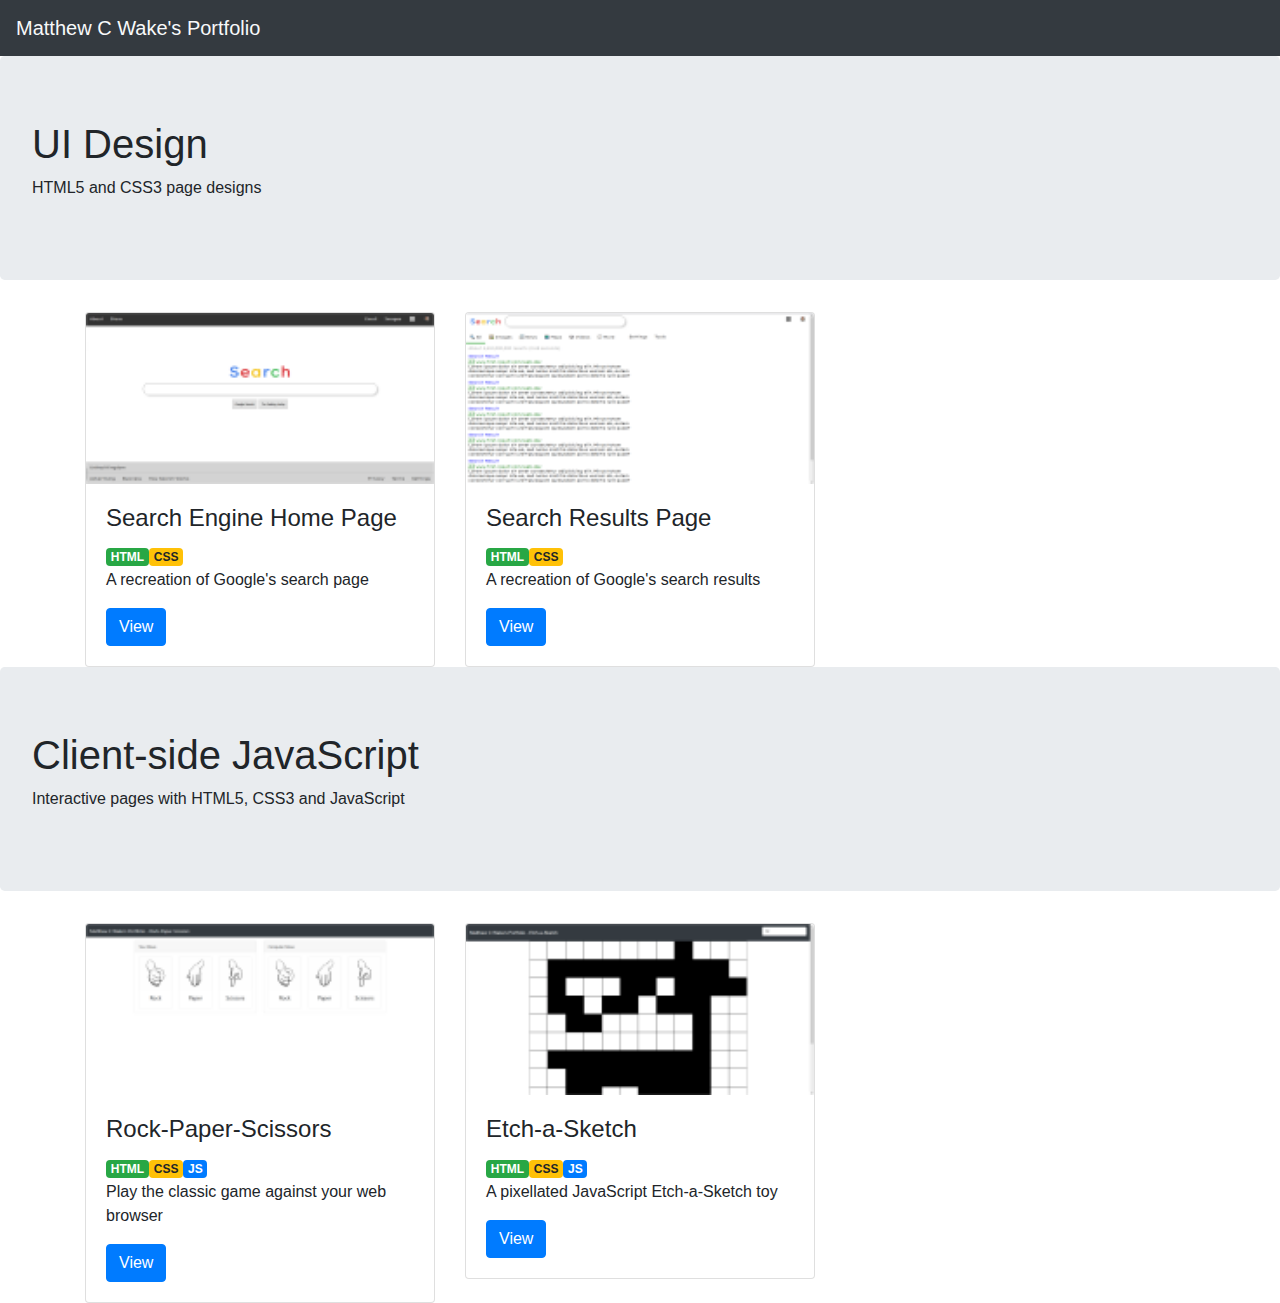
<file: index.html>
<!DOCTYPE html>
<html>

<head>
    <meta charset="UTF-8">
    <meta name="viewport" content="width=device-width, initial-scale=1.0">
    <meta http-equiv="X-UA-Compatible" content="ie=edge">
    <title>Matthew C Wake&apos;s Portfolio</title>
    <link href="https://stackpath.bootstrapcdn.com/bootstrap/4.3.1/css/bootstrap.min.css" rel="stylesheet"
        integrity="sha384-ggOyR0iXCbMQv3Xipma34MD+dH/1fQ784/j6cY/iJTQUOhcWr7x9JvoRxT2MZw1T" crossorigin="anonymous">
</head>

<body>
    <nav class="navbar navbar-expand-sm bg-dark text-light">
        <a class="navbar-brand">
            Matthew C Wake&apos;s Portfolio
        </a>
    </nav>
    <div class="jumbotron">
        <h1>
            UI Design
        </h1>
        <p>HTML5 and CSS3 page designs</p>
    </div>
    <div class="container">
        <div class="row">
            <div class="col-sm-4">
                <div class="card">
                    <img class="card-img-top" src="./search-engine/img/thumbnail.png" alt="Search Engine Thumbnail">
                    <div class="card-body">
                        <h4 class="card-title">Search Engine Home Page </h4>
                        <p class="card-text">
                            <span class="badge badge-success">HTML</span><span class="badge badge-warning">CSS</span>
                            <br />
                            A recreation of Google&apos;s search page
                        </p>
                        <a href="./search-engine/index.html" class="btn btn-primary">View</a>
                    </div>
                </div>
            </div>
            <div class="col-sm-4">
                <div class="card">
                    <img class="card-img-top" src="./search-results/img/thumbnail.png" alt="Search Results Thumbnail">
                    <div class="card-body">
                        <h4 class="card-title">Search Results Page </h4>
                        <p class="card-text">
                            <span class="badge badge-success">HTML</span><span class="badge badge-warning">CSS</span>
                            <br />
                            A recreation of Google&apos;s search results
                        </p>
                        <a href="./search-results/index.html" class="btn btn-primary">View</a>
                    </div>
                </div>
            </div>
        </div>
    </div>
    <div class="jumbotron">
        <h1>
            Client-side JavaScript
        </h1>
        <p>Interactive pages with HTML5, CSS3 and JavaScript</p>
    </div>
    <div class="container">
        <div class="row">
            <div class="col-sm-4">
                <div class="card">
                    <img class="card-img-top" src="./rock-paper-scissors/img/thumbnail.png" alt="Rock-Paper-Scissors Thumbnail">
                    <div class="card-body">
                        <h4 class="card-title">Rock-Paper-Scissors </h4>
                        <p class="card-text">
                            <span class="badge badge-success">HTML</span><span class="badge badge-warning">CSS</span><span class="badge badge-primary">JS</span>
                            <br />
                            Play the classic game against your web browser
                        </p>
                        <a href="./rock-paper-scissors/index.html" class="btn btn-primary">View</a>
                    </div>
                </div>
            </div>
            <div class="col-sm-4">
                <div class="card">
                    <img class="card-img-top" src="./etch-a-sketch/img/thumbnail.png" alt="Etch-a-Sketch Thumbnail">
                    <div class="card-body">
                        <h4 class="card-title">Etch-a-Sketch </h4>
                        <p class="card-text">
                            <!--<span class="badge badge-danger">WORK IN PROGRESS</span>--><span class="badge badge-success">HTML</span><span class="badge badge-warning">CSS</span><span class="badge badge-primary">JS</span>
                            <br />
                            A pixellated JavaScript Etch-a-Sketch toy
                        </p>
                        <a href="./etch-a-sketch/index.html" class="btn btn-primary">View</a>
                    </div>
                </div>
            </div>
        </div>
    </div>
    <script src="https://stackpath.bootstrapcdn.com/bootstrap/4.3.1/js/bootstrap.bundle.min.js"
        integrity="sha384-xrRywqdh3PHs8keKZN+8zzc5TX0GRTLCcmivcbNJWm2rs5C8PRhcEn3czEjhAO9o"
        crossorigin="anonymous"></script>
</body>

</html>
</file>
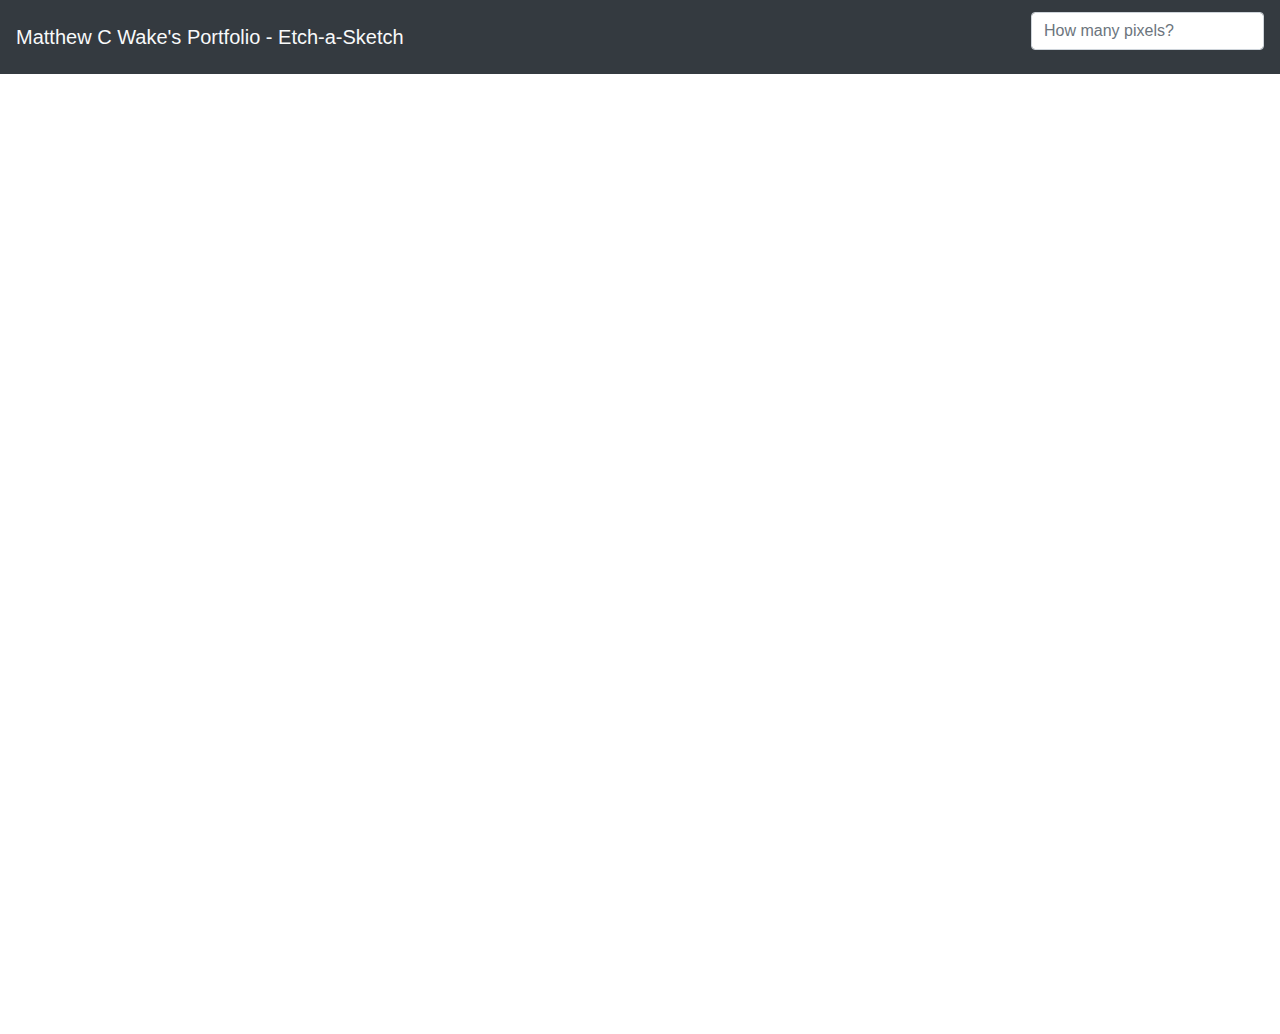
<file: etch-a-sketch/index.html>
<!DOCTYPE html>
<html lang="en">

<head>
    <meta charset="UTF-8">
    <meta name="viewport" content="width=device-width, initial-scale=1.0">
    <meta http-equiv="X-UA-Compatible" content="ie=edge">
    <title>Etch-a-Sketch</title>
    <link href="https://stackpath.bootstrapcdn.com/bootstrap/4.3.1/css/bootstrap.min.css" rel="stylesheet"
        integrity="sha384-ggOyR0iXCbMQv3Xipma34MD+dH/1fQ784/j6cY/iJTQUOhcWr7x9JvoRxT2MZw1T" crossorigin="anonymous">
    <link href="./css/common.css" rel="stylesheet" />
    <link href="./css/pixel.css" rel="stylesheet" />
</head>

<body>
    <nav class="navbar navbar-expand-sm bg-dark text-light">
        <a class="navbar-brand">
            Matthew C Wake&apos;s Portfolio - Etch-a-Sketch
        </a>
        <form class="navbar-form mt-1 ml-auto" role="search">
            <div class="form-group">
                <input id="pixels" type="text" class="form-control" name="pixels" placeholder="How many pixels?" />
            </div>
        </form>
    </nav>
    <div id="feedback">

    </div>
    <div id="canvas">

    </div>
    <script src="https://stackpath.bootstrapcdn.com/bootstrap/4.3.1/js/bootstrap.bundle.min.js"
        integrity="sha384-xrRywqdh3PHs8keKZN+8zzc5TX0GRTLCcmivcbNJWm2rs5C8PRhcEn3czEjhAO9o"
        crossorigin="anonymous"></script>
    <script src="./js/main.js"></script>
</body>

</html>
</file>
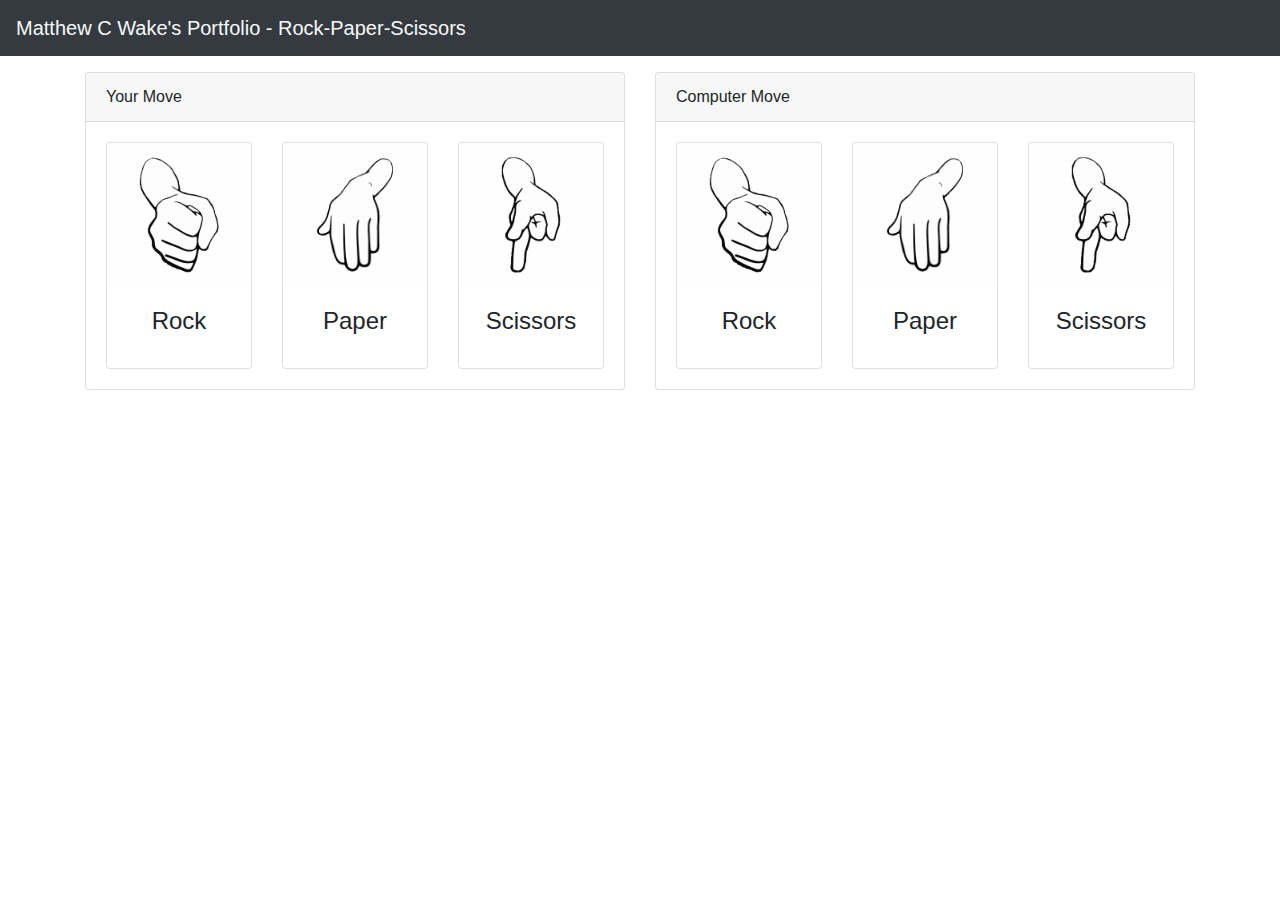
<file: rock-paper-scissors/index.html>
<!DOCTYPE html>
<html lang="en">

<head>
    <meta charset="UTF-8">
    <meta name="viewport" content="width=device-width, initial-scale=1.0">
    <meta http-equiv="X-UA-Compatible" content="ie=edge">
    <title>Rock-Paper-Scissors</title>
    <link href="https://stackpath.bootstrapcdn.com/bootstrap/4.3.1/css/bootstrap.min.css" rel="stylesheet"
        integrity="sha384-ggOyR0iXCbMQv3Xipma34MD+dH/1fQ784/j6cY/iJTQUOhcWr7x9JvoRxT2MZw1T" crossorigin="anonymous">
    <link href="./css/page.css" rel="stylesheet">
</head>

<body>
    <nav class="navbar navbar-expand-sm bg-dark text-light">
        <a class="navbar-brand">
            Matthew C Wake&apos;s Portfolio - Rock-Paper-Scissors
        </a>
    </nav>
    <main class="container mt-3">
        <div class="row">
            <div class="col-sm-6">
                <div class="card">
                    <div class="card-header">Your Move</div>
                    <div class="card-body">
                        <div class="row">
                            <div class="col-sm-4">
                                <div id="rock" class="card">
                                    <img class="card-img-top" src="./img/rock.png" alt="Rock">
                                    <div class="card-body">
                                        <h4 class="card-title text-center">Rock</h4>
                                    </div>
                                </div>
                            </div>
                            <div class="col-sm-4">
                                <div id="paper" class="card">
                                    <img class="card-img-top" src="./img/paper.png" alt="Rock">
                                    <div class="card-body">
                                        <h4 class="card-title text-center">Paper</h4>
                                    </div>
                                </div>
                            </div>
                            <div class="col-sm-4">
                                <div id="scissors" class="card">
                                    <img class="card-img-top" src="./img/scissors.png" alt="Rock">
                                    <div class="card-body">
                                        <h4 class="card-title text-center">Scissors</h4>
                                    </div>
                                </div>
                            </div>
                        </div>
                    </div>
                </div>
            </div>
            <div class="col-sm-6">
                <div class="card">
                    <div class="card-header">Computer Move</div>
                    <div class="card-body">
                        <div class="row">
                            <div class="col-sm-4">
                                <div id="comp-rock" class="card">
                                    <img class="card-img-top" src="./img/rock.png" alt="Rock">
                                    <div class="card-body">
                                        <h4 class="card-title text-center">Rock</h4>
                                    </div>
                                </div>
                            </div>
                            <div class="col-sm-4">
                                <div id="comp-paper" class="card">
                                    <img class="card-img-top" src="./img/paper.png" alt="Rock">
                                    <div class="card-body">
                                        <h4 class="card-title text-center">Paper</h4>
                                    </div>
                                </div>
                            </div>
                            <div class="col-sm-4">
                                <div id="comp-scissors" class="card">
                                    <img class="card-img-top" src="./img/scissors.png" alt="Rock">
                                    <div class="card-body">
                                        <h4 class="card-title text-center">Scissors</h4>
                                    </div>
                                </div>
                            </div>
                        </div>
                    </div>
                </div>
            </div>
        </div>
        <div class="row">
            <div id="result" class="col">

            </div>
        </div>
    </main>
    <script src="https://stackpath.bootstrapcdn.com/bootstrap/4.3.1/js/bootstrap.bundle.min.js"
        integrity="sha384-xrRywqdh3PHs8keKZN+8zzc5TX0GRTLCcmivcbNJWm2rs5C8PRhcEn3czEjhAO9o"
        crossorigin="anonymous"></script>
    <script src="./js/game.js"></script>
</body>

</html>
</file>
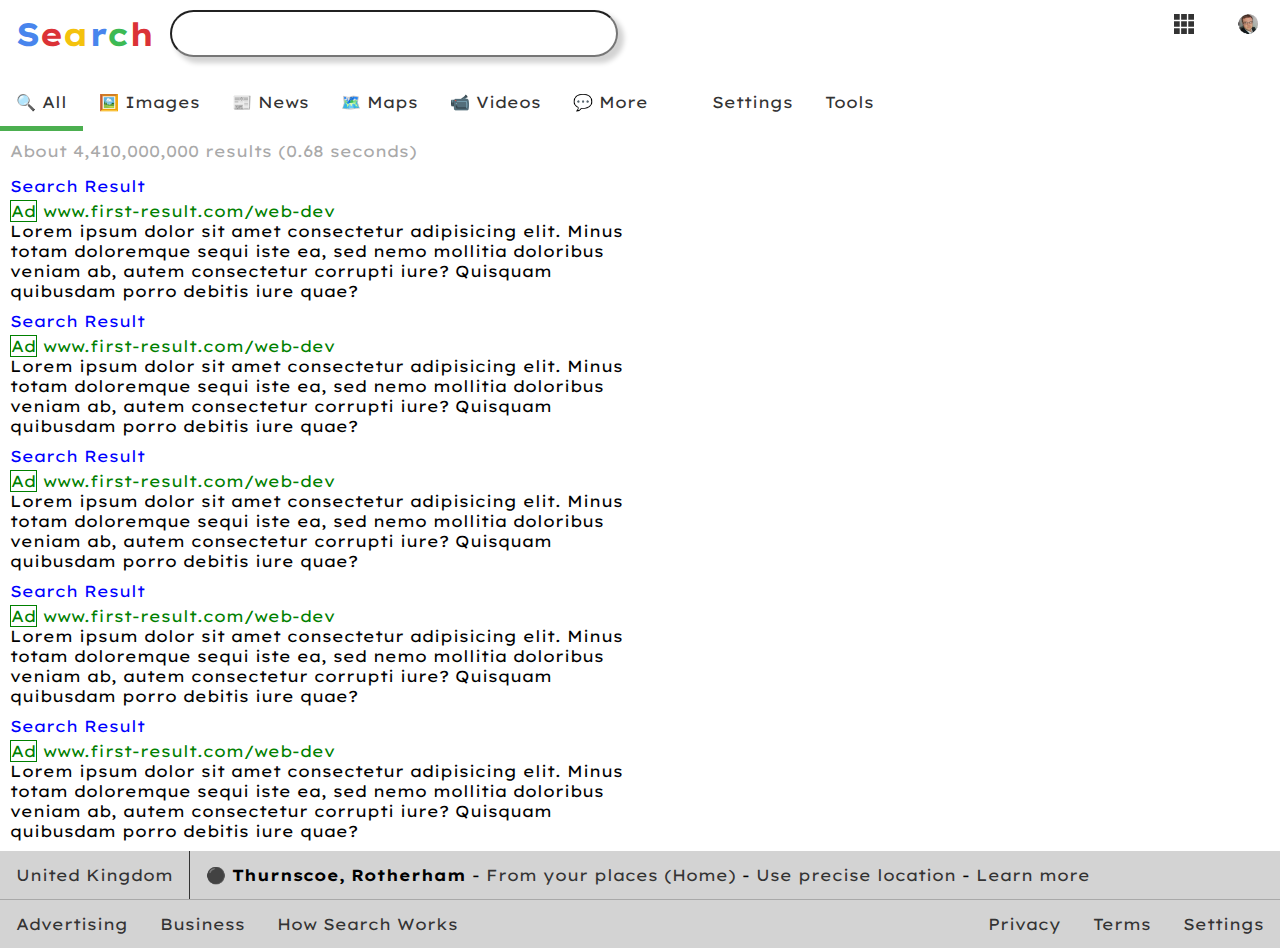
<file: search-results/index.html>
<!DOCTYPE html>
<html>

<head>
    <title>Search Engine Home Page</title>
    <link href="https://fonts.googleapis.com/css?family=Lexend+Exa&display=swap" rel="stylesheet">
    <link href="css/avatar.css" rel="stylesheet" />
    <link href="css/logo.css" rel="stylesheet" />
    <link href="css/squares.css" rel="stylesheet" />
    <link href="css/common.css" rel="stylesheet" />
    <link href="css/page.css" rel="stylesheet" />
</head>

<body>
    <nav>
        <ul>
            <li class="logo logo-small">
                <a href="#">
                    <span class="logo-blue">S</span><span class="logo-red">e</span><span class="logo-yellow">a</span><span class="logo-blue">r</span><span class="logo-green">c</span><span class="logo-red">h</span>
                </a>
            </li>
            <li class="search-box">
                <input class="search-input" type="text" />
            </li>
            <li class="right avatar-icon"><a href="#"></a></li>
            <li class="right squares-icon"><a href="#"></a></li>
        </ul>
        <ul>
            <li>
                <a class="active" href="#">🔍 All</a>
            </li>
            <li>
                <a href="#">🖼️ Images</a>
            </li>
            <li>
                <a href="#">📰 News</a>
            </li>
            <li>
                <a href="#">🗺️ Maps</a>
            </li>
            <li>
                <a href="#">📹 Videos</a>
            </li>
            <li>
                <a href="#">💬 More</a>
            </li>
            <li>
                <a href="#"></a>
            </li>
            <li>
                <a href="#">Settings</a>
            </li>
            <li>
                <a href="#">Tools</a>
            </li>
        </ul>
    </nav>
    <div class="number-of-results">About 4,410,000,000 results (0.68 seconds)</div>
    <main>
        <section class="result">
            <div class="title">
                Search Result
            </div>
            <div class="url">
                <span class="ad">Ad</span> <a href="#">www.first-result.com/web-dev</a>
            </div>
            <div class="text">
                Lorem ipsum dolor sit amet consectetur adipisicing elit. Minus totam doloremque sequi iste ea, sed nemo mollitia doloribus veniam ab, autem consectetur corrupti iure? Quisquam quibusdam porro debitis iure quae?
            </div>
        </section>
        <section class="result">
            <div class="title">
                Search Result
            </div>
            <div class="url">
                <span class="ad">Ad</span> <a href="#">www.first-result.com/web-dev</a>
            </div>
            <div class="text">
                Lorem ipsum dolor sit amet consectetur adipisicing elit. Minus totam doloremque sequi iste ea, sed nemo mollitia doloribus veniam ab, autem consectetur corrupti iure? Quisquam quibusdam porro debitis iure quae?
            </div>
        </section>
        <section class="result">
            <div class="title">
                Search Result
            </div>
            <div class="url">
                <span class="ad">Ad</span> <a href="#">www.first-result.com/web-dev</a>
            </div>
            <div class="text">
                Lorem ipsum dolor sit amet consectetur adipisicing elit. Minus totam doloremque sequi iste ea, sed nemo mollitia doloribus veniam ab, autem consectetur corrupti iure? Quisquam quibusdam porro debitis iure quae?
            </div>
        </section>
        <section class="result">
            <div class="title">
                Search Result
            </div>
            <div class="url">
                <span class="ad">Ad</span> <a href="#">www.first-result.com/web-dev</a>
            </div>
            <div class="text">
                Lorem ipsum dolor sit amet consectetur adipisicing elit. Minus totam doloremque sequi iste ea, sed nemo mollitia doloribus veniam ab, autem consectetur corrupti iure? Quisquam quibusdam porro debitis iure quae?
            </div>
        </section>
        <section class="result">
            <div class="title">
                Search Result
            </div>
            <div class="url">
                <span class="ad">Ad</span> <a href="#">www.first-result.com/web-dev</a>
            </div>
            <div class="text">
                Lorem ipsum dolor sit amet consectetur adipisicing elit. Minus totam doloremque sequi iste ea, sed nemo mollitia doloribus veniam ab, autem consectetur corrupti iure? Quisquam quibusdam porro debitis iure quae?
            </div>
        </section>
    </main>
    <footer>
        <ul class="border-bottom">
            <li class="border-right"><a href="#">United Kingdom</a></li>
            <li class="links-inline"> <b class="location">⚫ Thurnscoe, Rotherham</b> - <a href="#">From your places (Home)</a> - <a href="#">Use precise location</a> - <a href="#">Learn more</a></li>
        </ul>
        <ul>
            <li><a href="#">Advertising</a></li>
            <li><a href="#">Business</a></li>
            <li><a href="#">How Search Works</a></li>
            <li class="right"><a href="#">Settings</a></li>
            <li class="right"><a href="#">Terms</a></li>
            <li class="right"><a href="#">Privacy</a></li>
        </ul>
    </footer>
</body>

</html>
</file>
<file: etch-a-sketch/css/common.css>
* {
    box-sizing: border-box;
    margin: 0;
    padding: 0;
}

html, body {
    height: 100%;
}

body {
    font-family: 'Lexend Exa', sans-serif;
}
</file>
<file: etch-a-sketch/css/pixel.css>
#canvas {
    height: 960px;
    width: 960px;
    margin: auto;
    font-size: 0;
}

.pixel {
    display: inline-block;
    border: 1px solid black;
    margin: 0 !important;
    padding: 0 !important;
    line-height: 0 !important;
}

.active {
    background-color: black;
}
</file>
<file: rock-paper-scissors/css/page.css>
.active {
    border: 5px solid green;
}
</file>
<file: search-results/css/avatar.css>
.avatar-icon {
    background-repeat: no-repeat;
    background-image: url('../img/avatar.png');
    background-size: 20px 20px;
    background-position: 50% 40%;
    padding: 14px 16px;
    overflow: hidden;
}

.avatar-icon a {
    border-radius: 10px;
}
</file>
<file: search-results/css/logo.css>
.logo {
    font-size: 4em;
    font-weight: bold;
    margin-bottom: 10px;
}

.logo-small {
    font-size: 2em;
}

.logo-blue {
    color: #4885ed;
}

.logo-red {
    color:  #db3236;
}

.logo-yellow {
    color:  #f4c20d;
}

.logo-green {
    color: #3cba54;
}
</file>
<file: search-results/css/squares.css>
.squares-icon {
    background-repeat: no-repeat;
    background-image: url('../img/nine-squares-icon.svg');
    background-size: 20px 20px;
    background-position: 50% 40%;
    padding: 14px 16px;
}
</file>
<file: search-results/css/common.css>
* {
    box-sizing: border-box;
    margin: 0;
    padding: 0;
}

html, body {
    height: 100%;
}

body {
    font-family: 'Lexend Exa', sans-serif;
}
</file>
<file: search-results/css/page.css>
ul {
  list-style-type: none;
  overflow: hidden;
}

footer ul {
    background-color: lightgrey;
}

li {
    float: left;
}

li.right {
    float: right;
}

li a {
    display: block;
    text-align: center;
    padding: 14px 16px;
    text-decoration: none;
}

nav ul li a {
    color: #333;
}

footer ul li a {
    color: #333;
}

.active {
    border-bottom: 5px solid #4CAF50;
}

.center-container {
    padding: 30px;
    height: 70%;
    width: 100%;
    display: table;
}

.center {
    margin: auto;
    width: 60%;
    height: 60%;
    text-align: center;
    display: table-cell;
    vertical-align: middle;
}

footer {
    left: 0;
    bottom: 0;
    width: 100%;
}

.border-bottom {
    border-bottom: 1px solid darkgrey;
}

.search-box {
    width: 50%;
}

.search-input {
    margin-top: 10px;
    padding-top: 15px;
    padding-bottom: 10px;
    padding-left: 15px;
    padding-right: 15px;
    width: 70%;
    border-radius: 25px;
    font-size: 1em;
    -webkit-box-shadow: 5px 5px 5px 1px rgba(211,211,211,1);
    -moz-box-shadow: 5px 5px 5px 1px rgba(211,211,211,1);
    box-shadow: 5px 5px 5px 1px rgba(211,211,211,1);
}

.search-controls {
    margin-top: 20px;
}

.search-controls button {
    padding: 10px;
}

.border-right {
    border-right: 1px solid #333;
}

.links-inline a {
    display: inline-block;
    padding: 14px 0px;
}

.location {
    margin-left: 16px;
}

.number-of-results {
    color: darkgray;
    padding: 5px;
    margin: 5px;
}

.result {
    margin: 10px;
    width: 50%;
}

.result .title {
    color: blue;
    margin-bottom: 5px;
}

.result .url a {
    color: green;
    text-decoration: none;
}

.ad {
    color: green;
    border: 1px solid green;
}
</file>
